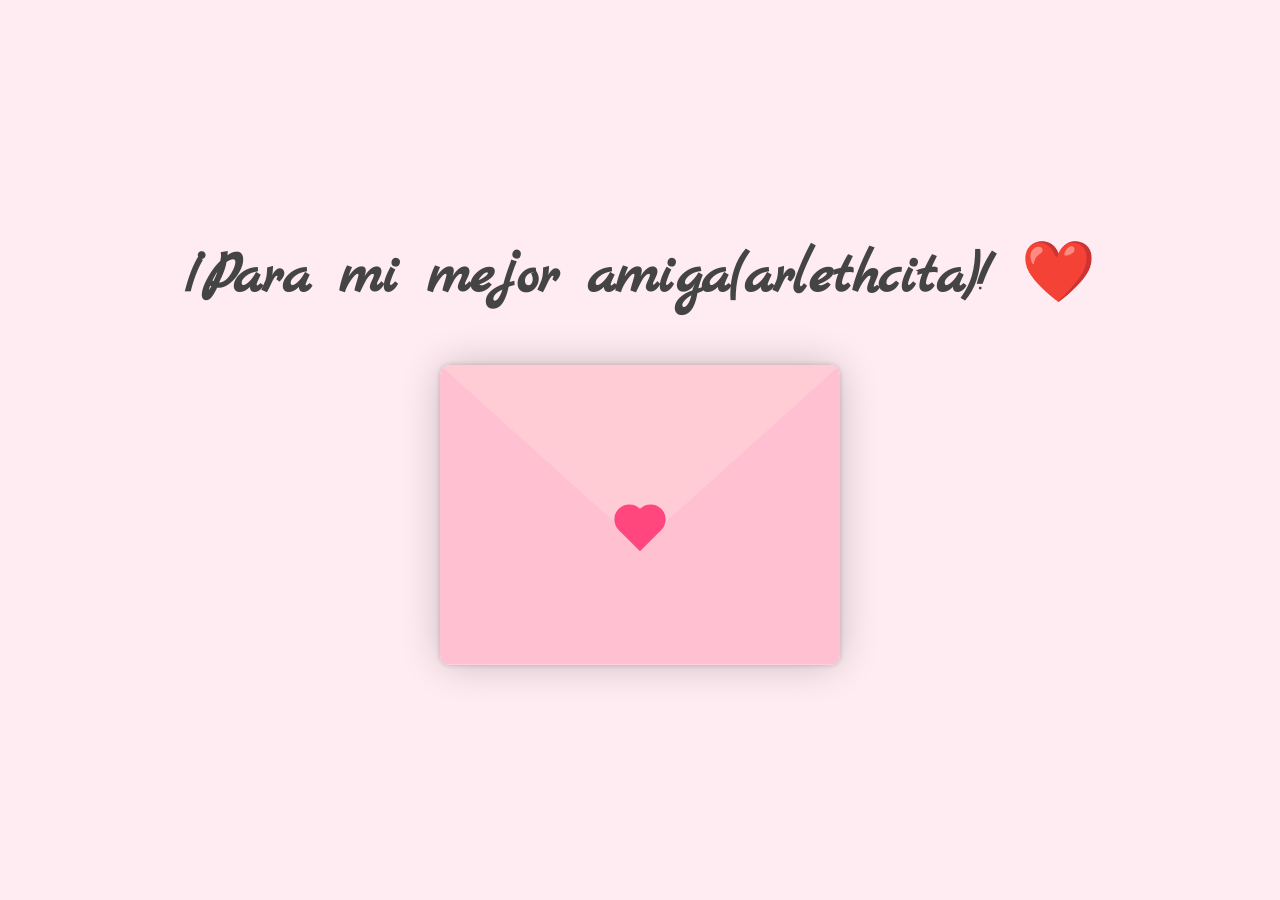
<file: index.html>
<!DOCTYPE html>
<html lang="en">

<head>
    <meta charset="UTF-8">
    <meta name="viewport" content="width=device-width, initial-scale=1.0">
    <link rel="preconnect" href="https://fonts.googleapis.com">
    <link rel="preconnect" href="https://fonts.gstatic.com" crossorigin>
    <link href="https://fonts.googleapis.com/css2?family=Marck+Script&display=swap" rel="stylesheet">
    <link rel="stylesheet" href="style.css">
    <title>Carta para mi mejor amiga</title>
</head>

<body>
    <h1>¡Para mi mejor amiga(arlethcita)! ❤️</h1>
    <div class="contenedor">
        <div class="envoltura-sobre">
            <div class="sobre">
                <div class="carta">
                    <div class="contenido">
                        <strong>Querida  Arleth</strong>
                        <p>
                            Hoy es un <strong>gran día para ti, hermanita</strong>, mi mejor amiga, la que siempre está
                            ahí con <em>detalles</em>, <em>cariño</em> y una paciencia que ni sé de dónde saca. Gracias
                            por ser esa persona que me cuida sin pedir nada a cambio, que me compra cositas sin razón y
                            que me organizó la mejor fiesta de cumpleaños.

                            <strong>Te quiero muchísimo</strong>, y lo gritaría en <strong>LED gigante</strong>. Tu
                            amistad es como un parche en mi código cuando todo falla: me arregla, me anima y me devuelve
                            las ganas de seguir.

                            Eres mi <em>código limpio</em> en medio del caos, mi <em>push</em> de alegría diaria. En
                            serio, no sé qué haría sin ti. Gracias por ser mi <strong>hermanita</strong>, mi compañera,
                            mi persona segura.

                            <br> <strong>Gracias por todo, mejor amiga</strong>. <br> Con mucho <strong>código</strong>
                            (y <strong>cariño</strong>), <br> Tu mejor amigo programador. <br>
                            <span style="font-size: 0.9em; color: grey;">PD: Si esta carta fuera un programa, su salida
                                ser

                        </p>
                    </div>
                </div>
            </div>
            <div class="corazon"></div>
            <div class="solapa-derecha"></div>
            <div class="solapa-izquierda"></div>
        </div>
    </div>
    <!-- <script src="script_v2.js"></script> -->
    <script src="script_v2.js"></script>
</body>

</html>
</file>
<file: style.css>
* {
    margin: 0;
    padding: 0;
    box-sizing: border-box;
}

:root {
    --primario: #fff;
    --fondo: #ffebf2; 
    --fondo-sobre: #ffe3ed; 
    --solapa-sobre: #ffccd5; 
    --cuerpo-sobre: #ffc1d1; 
    --sombra: rgba(0, 0, 0, 0.2);
    --texto: #003049; 
    --corazon: #ff477e; 
}

body {
    background: var(--fondo);
    display: flex;
    align-items: center;
    justify-content: center;
    flex-direction: column;
    height: 100vh;
}

h1 {
    font-family: "Marck Script", serif; 
    text-align: center;
    font-size: 60px;
    margin-bottom: 50px;
    color: #444;
}

.contenedor {
    width: 400px;
}

.envoltura-sobre {
    position: relative;
    background-color: var(--fondo-sobre);
    box-shadow: 0 0 40px var(--sombra);
    border-radius: 15px;
}

.sobre {
    position: relative;
    width: 400px;
    height: 300px;
}

.sobre::before {
    content: "";
    position: absolute;
    top: 0;
    left: 0;
    right: 0;
    z-index: 4;
    border-top: 180px solid var(--solapa-sobre);
    border-right: 200px solid transparent;
    border-left: 200px solid transparent;
    transform-origin: top;
    transition: all 0.5s ease-in-out 0.7s;
    border-radius: 10px;
}

.solapa-derecha {
    position: absolute;
    top: 0;
    right: 0;
    width: 100%;
    height: 100%;
    clip-path: polygon(100% 0, 0 100%, 100% 100%);
    background-color: var(--cuerpo-sobre);
    border-bottom-right-radius: 10px;
    border-top-right-radius: 10px;
    border-bottom-left-radius: 10px;
}

.solapa-izquierda {
    position: absolute;
    top: 0;
    left: 0;
    width: 100%;
    height: 100%;
    clip-path: polygon(0 0, 0 100%, 100% 100%);
    background-color: var(--cuerpo-sobre);
    border-top-left-radius: 10px;
    border-bottom-left-radius: 10px;
    border-bottom-right-radius: 10px;
}

.carta {
    position: absolute;
    bottom: 0;
    width: 100%;
    height: 100%;
    background-color: var(--primario);
    text-align: center;
    box-shadow: 0 0 5px var(--sombra);
    padding: 20px;
    border-radius: 10px;
    transition: transform .5s ease-in-out;
}

.contenido {
    font-family: "Gill Sans", Calibri, sans-serif;
    color: var(--texto);
    text-align: left;
    font-size: 12px;
    border: 3px dotted var(--texto);
    padding: 10px;
    height: 100%;
    line-height: 14px;
    cursor: pointer;
    overflow-Y: scroll;
}

.corazon {
    position: absolute;
    top: 50%;
    left: 50%;
    width: 30px;
    height: 30px;
    background-color: var(--corazon);
    transform: translate(-50%,0) rotate(45deg);
    transition: transform 0.5s ease-in-out 1s;
    z-index: 999;
    cursor: pointer;
}

.corazon::before,
.corazon::after {
    content: "";
    position: absolute;
    width: 30px;
    height: 30px;
    background-color: var(--corazon);
    border-radius: 100%;

}

.corazon:before {
    top: -15px;
}

.corazon:after {
    right: 15px;
}

/*Agregar clases dinamicos*/
.abierto .sobre::before {
    transform: rotateX(180deg);
    z-index: 0;
}

.abierto .corazon {
    transform: rotate(90deg);
    transition-delay: 0.4s;
}

.carta.mostrar-carta {
    transform: translateY(-290px);
    transition: transform .5s ease-in-out;
}

.carta.cerrando-carta {
    transform: translateY(-290px);
    transition: transform .5s ease-in-out;
}

.carta.abierta {
    z-index: 10000;
}

.envoltura-sobre.desactivar-sobre .sobre::before {
    pointer-events: none;
}

/*Scroll personalizado*/

/*
::-webkit-scrollbar {
    width: 8px;
}

::-webkit-scrollbar-track {
    background-color: transparent;
}


::-webkit-scrollbar-thumb {
    background-color: var(--cuerpo-sobre);
    border-radius: 4px;
}


::-webkit-scrollbar-thumb:hover {
    background-color: var(--corazon);
}
*/

/*Vista celular*/

@media screen and (max-width:400px) {
    .contenedor {
        width: 300px;
    }

    .sobre {
        width: 300px;
        height: 250px;
    }

    .sobre::before {
        border-top:150px solid var(--solapa-sobre) ;
        border-right: 150px solid transparent;
        border-left: 150px solid transparent;
    }

}
</file>
